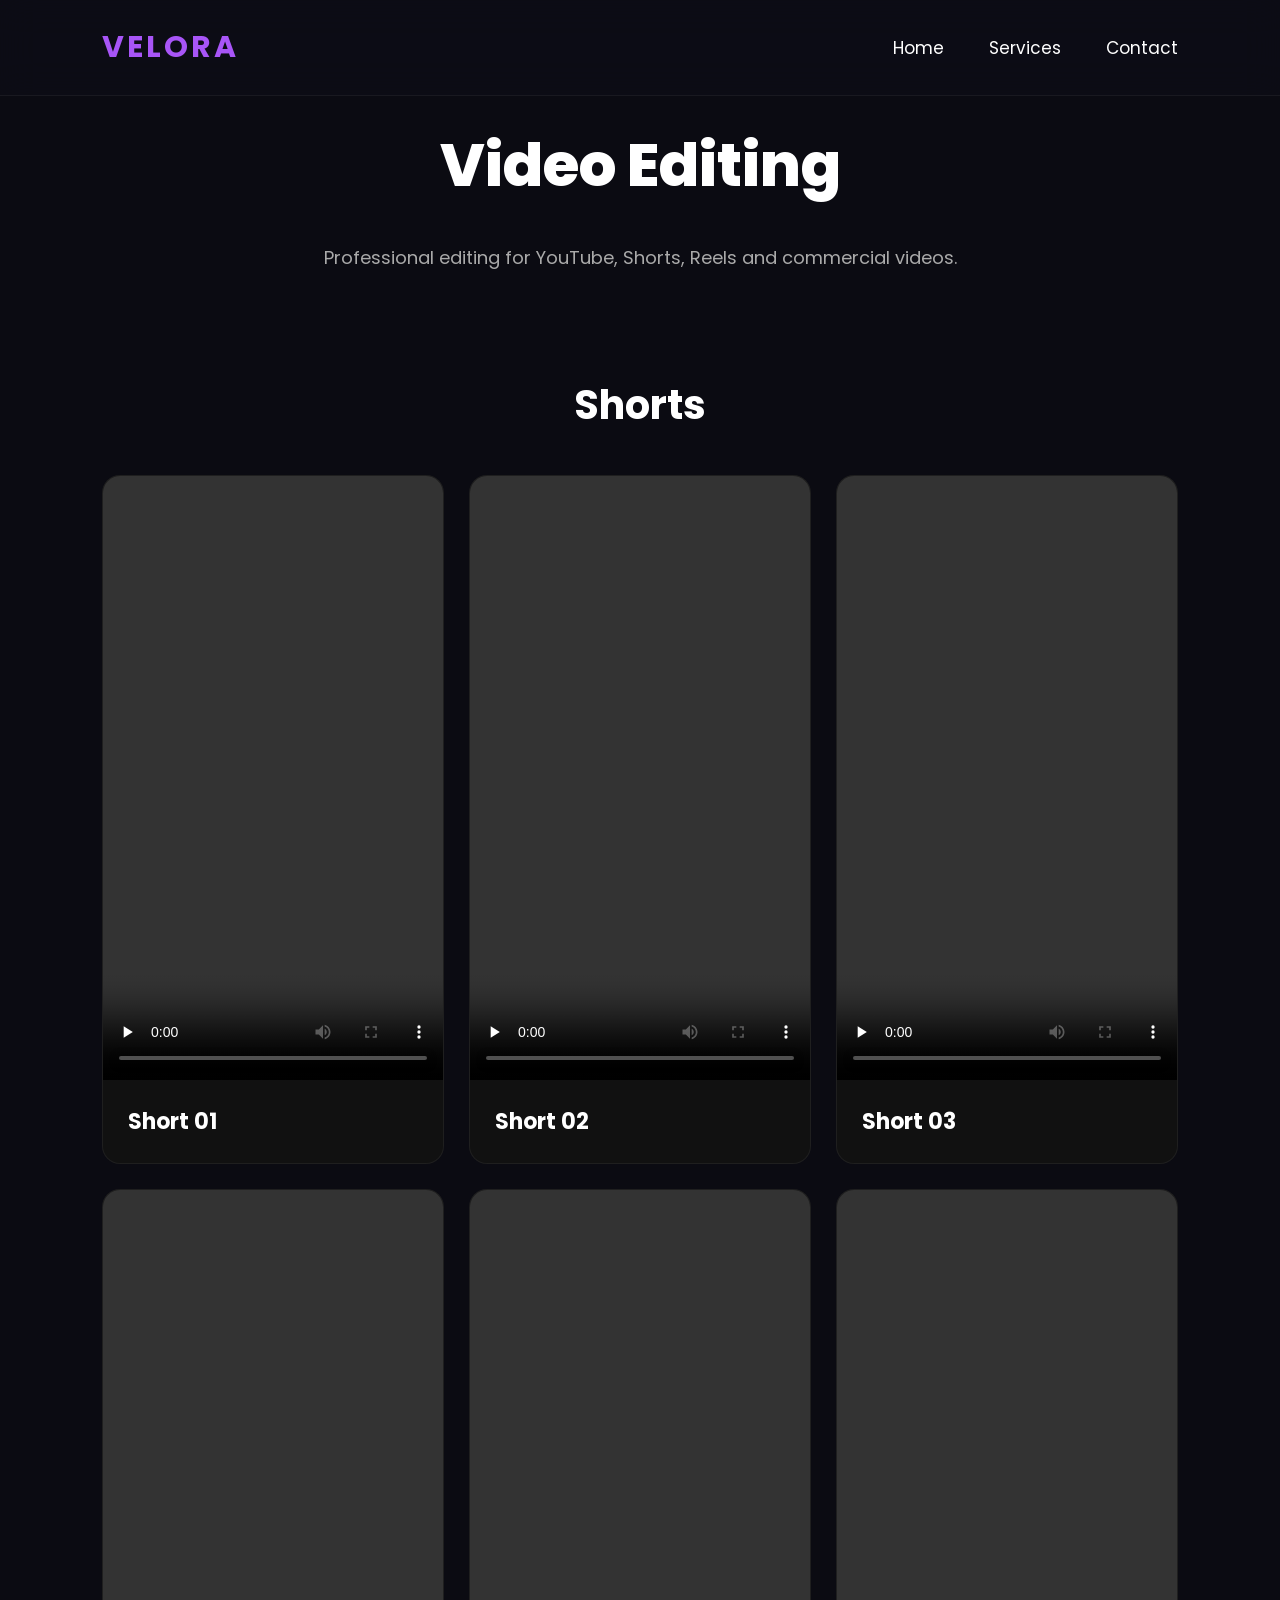
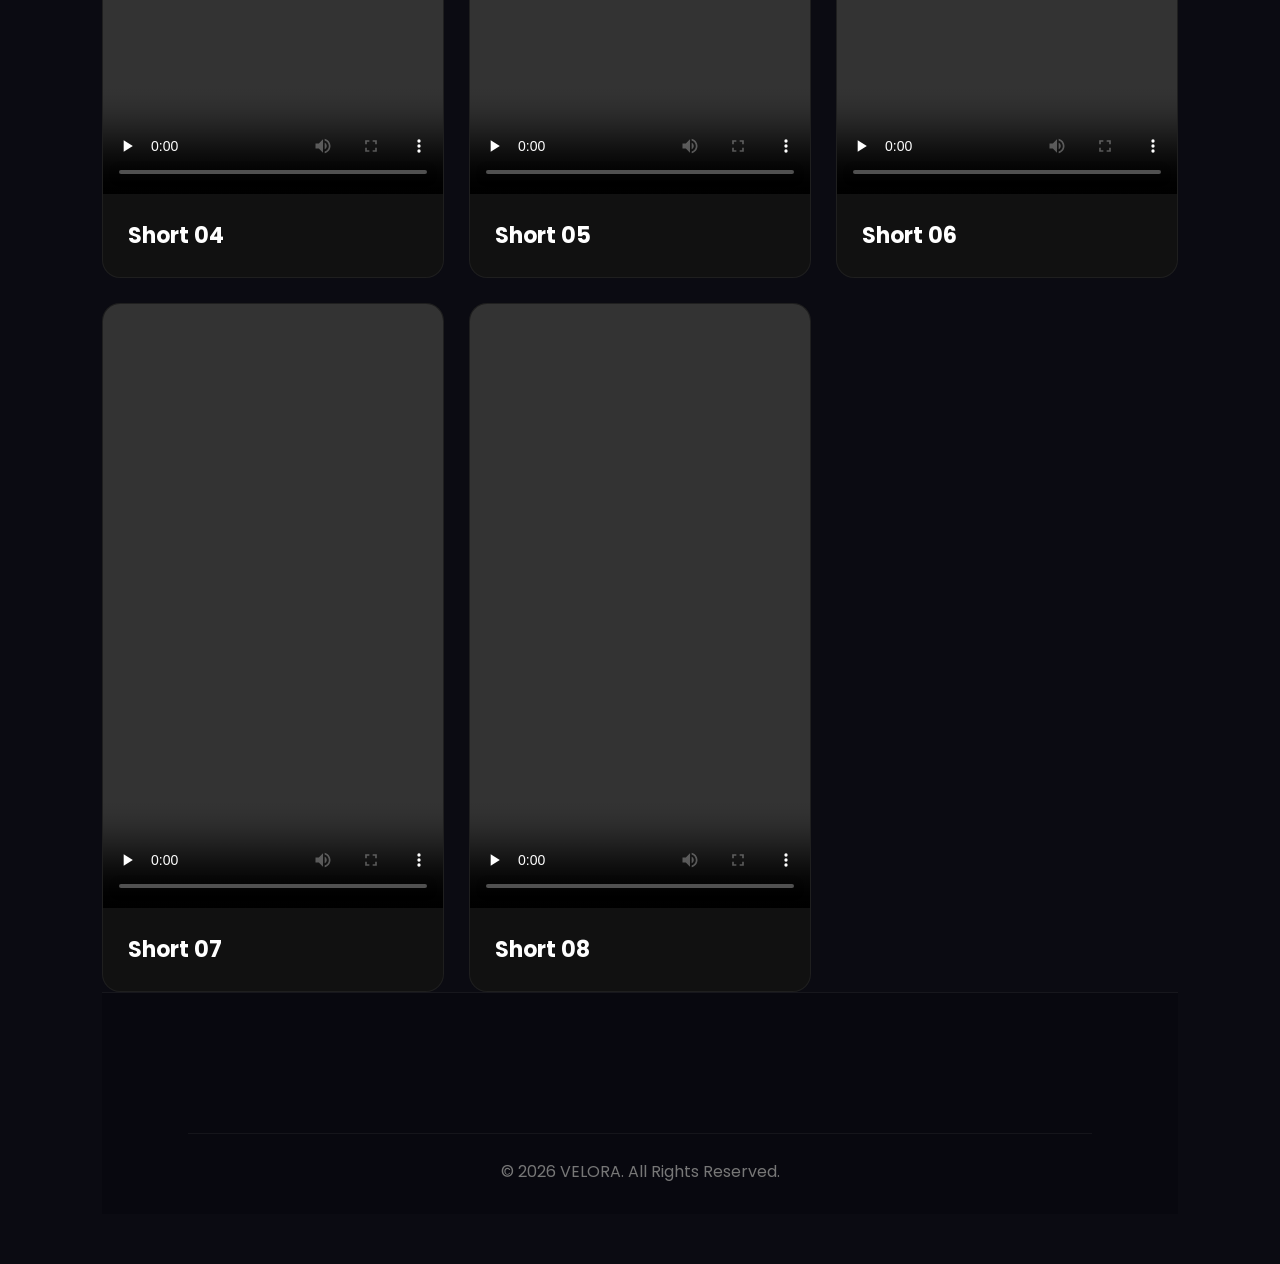
<file: video-editing.html>
<!DOCTYPE html>
<html lang="en">

<head>

<meta charset="UTF-8">
<meta name="viewport" content="width=device-width, initial-scale=1.0">

<title>VELORA | Video Editing</title>

<link rel="stylesheet" href="style.css">


<link rel="preconnect" href="https://fonts.googleapis.com">
<link rel="preconnect" href="https://fonts.gstatic.com" crossorigin>

<link href="https://fonts.googleapis.com/css2?family=Poppins:wght@300;400;500;600;700;800&display=swap" rel="stylesheet">


</head>


<body>



<nav>

<div class="logo">
VELORA
</div>


<ul>

<li>
<a href="index.html">
Home
</a>
</li>


<li>
<a href="index.html#services">
Services
</a>
</li>


<li>
<a href="index.html#contact">
Contact
</a>
</li>


</ul>

</nav>





<section class="service-page">



<div class="service-hero">


<h1>
Video Editing
</h1>


<p>
Professional editing for YouTube,
Shorts, Reels and commercial videos.
</p>


</div>






<section class="works">

    <h2>Shorts</h2>

    <div class="works-grid">

        <div class="work-card">
            <video controls preload="none" playsinline>
                <source src="https://res.cloudinary.com/meriwurg/video/upload/f_auto,q_auto,w_720/port_1_ijlo5i.mp4" type="video/mp4">
            </video>
            <h3>Short 01</h3>
        </div>

        <div class="work-card">
            <video controls preload="none" playsinline>
                <source src="https://res.cloudinary.com/meriwurg/video/upload/f_auto,q_auto,w_720/v1783672735/Velora_final_uxnbyb.mp4" type="video/mp4">
            </video>
            <h3>Short 02</h3>
        </div>

        <div class="work-card">
            <video controls preload="none" playsinline>
                <source src="https://res.cloudinary.com/meriwurg/video/upload/f_auto,q_auto,w_720/v1783672731/Port_2_pw1zwq.mp4" type="video/mp4">
            </video>
            <h3>Short 03</h3>
        </div>

        <div class="work-card">
            <video controls preload="none" playsinline>
                <source src="https://res.cloudinary.com/meriwurg/video/upload/f_auto,q_auto,w_720/v1783816962/port_3_lolily.mp4" type="video/mp4">
            </video>
            <h3>Short 04</h3>
        </div>

        <div class="work-card">
            <video controls preload="none" playsinline>
                <source src="https://res.cloudinary.com/meriwurg/video/upload/f_auto,q_auto,w_720/v1783885753/port_5_uiqgds.mp4" type="video/mp4">
            </video>
            <h3>Short 05</h3>
        </div>

        <div class="work-card">
            <video controls preload="none" playsinline>
                <source src="https://res.cloudinary.com/meriwurg/video/upload/f_auto,q_auto,w_720/v1784161691/vid_u7n763.mp4" type="video/mp4">
            </video>
            <h3>Short 06</h3>
        </div>

        <div class="work-card">
            <video controls preload="none" playsinline>
                <source src="https://res.cloudinary.com/meriwurg/video/upload/f_auto,q_auto,w_720/v1784161651/FINAL_i0706u.mp4" type="video/mp4">
            </video>
            <h3>Short 07</h3>
        </div>

<div class="work-card">
    <video controls preload="none" playsinline>
        <source src="https://res.cloudinary.com/meriwurg/video/upload/f_auto,q_auto,w_720/Generated_Audio_July_21_2026_-_1_53PM_ipmdr4.mp4" type="video/mp4">
    </video>
    <h3>Short 08</h3>
</div>

    </div>

</section>




<footer>


<div class="copyright">

© 2026 VELORA. All Rights Reserved.

</div>


</footer>





<script>

// ================= HIDE EMPTY VIDEO CARDS =================

// ================= HIDE EMPTY IMAGE CARDS =================

document.querySelectorAll(".design-card").forEach(card=>{

    const img = card.querySelector("img");

    if(!img) return;

    fetch(img.getAttribute("src"))

    .then(res=>{

        if(!res.ok){

            card.remove();

        }

    })

    .catch(()=>{

        card.remove();

    });

});




// ================= PAGE ANIMATION =================

window.addEventListener("load",()=>{

    document.body.classList.add("loaded");

});




// ================= FIX BACK BUTTON =================

window.addEventListener("pageshow",()=>{

    const loader = document.querySelector(".page-loader");

    if(loader){

        loader.classList.remove("active");

    }

});
document.querySelectorAll(".work-card video").forEach(video=>{

    video.addEventListener("loadedmetadata",()=>{

        const card = video.closest(".work-card");

        if(video.videoHeight > video.videoWidth){

            card.classList.add("portrait");

        }else{

            card.classList.add("landscape");

        }

    });

});

</script>

</body>

</html>
</file>
<file: style.css>
*{
margin:0;
padding:0;
box-sizing:border-box;
font-family:'Poppins',sans-serif;
}


a {
    text-decoration: none;

color: #ffffff;
}

html{
scroll-behavior:smooth;
}


body{

background:#0b0b12;
color:white;
overflow-x:hidden;

}


/*============== NAVBAR ==============*/


nav{

position:fixed;
top:0;
left:0;

width:100%;

display:flex;
justify-content:space-between;
align-items:center;

padding:25px 8%;

background:rgba(15,15,25,.55);

backdrop-filter:blur(18px);

border-bottom:1px solid rgba(255,255,255,.05);

z-index:1000;

}



.logo{

font-size:30px;
font-weight:700;

color:#A855F7;

letter-spacing:3px;

}



nav ul{

display:flex;
gap:45px;

list-style:none;

}



nav a{

color:white;
text-decoration:none;

font-size:17px;

transition:.3s;

}



nav a:hover{

color:#A855F7;

}



/*============== HERO ==============*/


.hero{

height:100vh;

display:flex;

flex-direction:column;

justify-content:center;

align-items:center;

text-align:center;

position:relative;

overflow:hidden;

}



.hero h1{

font-size:85px;

line-height:95px;

font-weight:800;

z-index:2;

}



.hero p{

width:650px;

margin-top:30px;

font-size:20px;

line-height:35px;

color:#b8b8c8;

z-index:2;

}



.buttons{

display:flex;

gap:20px;

margin-top:45px;

z-index:2;

}



button{

font-size:17px;

cursor:pointer;

}



.primary,
.secondary{

width:200px;

height:60px;

border-radius:50px;

transition:.35s;

}



.primary{

border:none;

background:#8B5CF6;

color:white;

}



.primary:hover{

transform:translateY(-6px);

box-shadow:0 0 35px #8B5CF6;

}



.secondary{

background:transparent;

border:2px solid #8B5CF6;

color:white;

}



.secondary:hover{

background:#8B5CF6;

}



/*============== GLOW ==============*/


.glow{

position:absolute;

width:700px;

height:700px;

background:#8B5CF6;

filter:blur(220px);

opacity:.28;

border-radius:50%;

}



/*============== SECTIONS ==============*/


.services,
.features,
.process{

padding:120px 8%;

}



h2{

font-size:55px;

text-align:center;

margin-bottom:60px;

}



/*============== SERVICES ==============*/


.cards{

display:grid;

grid-template-columns:repeat(3,1fr);

gap:35px;

}



.card{

min-height:420px;

background:#151521;

padding:45px 35px;

border-radius:28px;

border:1px solid rgba(255,255,255,.06);

text-decoration:none;

color:white;

display:flex;

flex-direction:column;

justify-content:center;

align-items:center;

text-align:center;

position:relative;

overflow:hidden;

transition:.4s;

}



.card:hover{

transform:translateY(-12px);

border-color:#A855F7;

box-shadow:0 0 35px rgba(168,85,247,.25);

}



.icon svg{

width:65px;

height:65px;

stroke:#A855F7;

margin-bottom:30px;

}



.card h3{

font-size:28px;

margin-bottom:20px;

}



.card p{

color:#b8b8c8;

line-height:30px;

}



.card span{

margin-top:25px;

color:#A855F7;

}





/*============== FEATURES ==============*/


.features-text{

text-align:center;

color:#b8b8c8;

font-size:18px;

margin-top:-35px;

margin-bottom:70px;

}



.features-grid{

display:grid;

grid-template-columns:repeat(2,1fr);

gap:30px;

}



.feature-box{

background:#151521;

padding:40px;

border-radius:22px;

border:1px solid rgba(255,255,255,.06);

transition:.4s;

}



.feature-box:hover{

transform:translateY(-10px);

border-color:#A855F7;

}



.feature-box svg{

width:50px;

height:50px;

stroke:#A855F7;

margin-bottom:20px;

}



.feature-box p,
.step p{

color:#b8b8c8;

line-height:30px;

}



/*============== PROCESS ==============*/


.process-text{

text-align:center;

color:#b8b8c8;

margin-top:-35px;

margin-bottom:70px;

}



.process-container{

display:grid;

grid-template-columns:repeat(3,1fr);

gap:35px;

}



.step{

background:#151521;

padding:45px;

border-radius:25px;

border:1px solid rgba(255,255,255,.06);

transition:.4s;

}



.step:hover{

transform:translateY(-12px);

border-color:#A855F7;

box-shadow:0 0 35px rgba(168,85,247,.2);

}



.number{

font-size:70px;

font-weight:800;

color:#A855F7;

opacity:.2;

}



.step h3{

font-size:28px;

margin:20px 0;

}




/*============== FOOTER ==============*/


footer{

padding:80px 8% 30px;

background:#08080f;

border-top:1px solid rgba(255,255,255,.06);

}



.footer-container{

display:grid;

grid-template-columns:2fr 1fr 1fr;

gap:50px;

}



.footer-brand h2{

text-align:left;

color:#A855F7;

font-size:35px;

}



.footer-brand p{

color:#b8b8c8;

line-height:30px;

max-width:350px;

}



footer h3{

margin-bottom:20px;

}



.footer-links,
.footer-social{

display:flex;

flex-direction:column;

gap:15px;

}



footer a{

color:#b8b8c8;

text-decoration:none;

transition:.3s;

}



footer a:hover{

color:#A855F7;

}



.copyright{

text-align:center;

margin-top:60px;

padding-top:25px;

border-top:1px solid rgba(255,255,255,.05);

color:#777;

}



/*============== LOADER ==============*/


.loader{

position:fixed;

inset:0;

background:#0b0b12;

display:flex;

justify-content:center;

align-items:center;

z-index:9999;

animation:loaderHide 1s forwards;

animation-delay:2s;

}



.loader-logo{

font-size:60px;

font-weight:800;

letter-spacing:5px;

color:#A855F7;

animation:pulse 1s infinite;

}



@keyframes pulse{

50%{

opacity:.4;

transform:scale(1.1);

}

}



@keyframes loaderHide{

to{

opacity:0;

visibility:hidden;

}

}




/*============== CURSOR ==============*/




/*============== REVEAL ==============*/


.reveal{

opacity:0;

transform:translateY(60px);

transition:1s ease;

}



.reveal.active{

opacity:1;

transform:translateY(0);

}




/*============== MOBILE ==============*/


@media(max-width:900px){


.hero h1{

font-size:50px;

line-height:60px;

}



.hero p{

width:90%;

}



nav ul{

display:none;

}



.cards,
.process-container{

grid-template-columns:1fr;

}



.features-grid{

grid-template-columns:1fr;

}



.footer-container{

grid-template-columns:1fr;

}


}
/*============== ABOUT ==============*/


.about{

padding:120px 8%;

}



.about-container{

display:grid;

grid-template-columns:1fr 1fr;

gap:70px;

align-items:center;

}



.about-text h2{

font-size:55px;

margin-bottom:30px;

text-align:left;

}



.about-text p{

color:#b8b8c8;

line-height:32px;

font-size:18px;

margin-bottom:20px;

}



.about-stats{

display:flex;

gap:50px;

margin-top:45px;

}



.about-stats h3{

font-size:40px;

color:#A855F7;

}



.about-stats span{

color:#b8b8c8;

}





.about-box{

height:350px;

background:#151521;

border-radius:30px;

display:flex;

flex-direction:column;

justify-content:center;

padding:45px;

position:relative;

overflow:hidden;

border:1px solid rgba(255,255,255,.06);

}



.about-box h3{

font-size:35px;

margin-bottom:20px;

z-index:2;

}



.about-box p{

color:#b8b8c8;

line-height:30px;

z-index:2;

}



.about-glow{

position:absolute;

width:300px;

height:300px;

background:#A855F7;

filter:blur(120px);

opacity:.25;

right:-100px;

top:-100px;

}



@media(max-width:900px){


.about-container{

grid-template-columns:1fr;

}


.about-text h2{

text-align:center;

}


.about-stats{

justify-content:center;

gap:25px;

}


}
/* SERVICE PAGES */


.service-page{

padding:160px 8% 80px;

}


.service-hero{

text-align:center;

max-width:800px;

margin:auto;

}



.service-hero h1{

font-size:75px;

font-weight:800;

}



.service-hero p{

color:#b8b8c8;

font-size:20px;

line-height:35px;

margin-top:30px;

}



.works{

margin-top:100px;

}



.works h2{

text-align:center;

}



.works-grid{

display:grid;

grid-template-columns:repeat(3,1fr);

gap:30px;

}



.work-card{

background:#151521;

border-radius:25px;

overflow:hidden;

border:1px solid rgba(255,255,255,.06);

transition:.4s;

}



.work-card:hover{

transform:translateY(-10px);

border-color:#A855F7;

}



.work-card video{

aspect-ratio:9 / 16;
width:100%;
object-fit:cover;

}



.work-card h3{

padding:25px;

font-size:22px;

}



@media(max-width:900px){

.service-hero h1{

font-size:45px;

}


.works-grid{

grid-template-columns:1fr;

}

}
.page-loader{

position:fixed;
inset:0;
background:#050505;
display:flex;
flex-direction:column;
justify-content:center;
align-items:center;
z-index:9999;

opacity:0;
pointer-events:none;
transition:.4s;

}


.page-loader.active{

opacity:1;
pointer-events:all;

}


.loader-logo{

font-size:45px;
font-weight:800;
letter-spacing:5px;
color:white;
animation:pulse 1s infinite;

}


.loader-bar{

width:200px;
height:4px;
background:#222;
margin-top:30px;
overflow:hidden;
border-radius:10px;

}


.loader-bar div{

height:100%;
width:0;
background:white;
animation:load 1.2s forwards;

}



@keyframes load{

from{
width:0;
}

to{
width:100%;
}

}



@keyframes pulse{

50%{
opacity:.4;
}

}
.service-page{
    padding:120px 8% 50px;
}


.service-hero{
    text-align:center;
    margin-bottom:70px;
}


.service-hero h1{
    font-size:60px;
    font-weight:800;
    margin-bottom:20px;
}


.service-hero p{
    color:#aaa;
    font-size:18px;
}



.works h2{

font-size:40px;
margin-bottom:40px;

}


.works-grid{
    display:grid;
    grid-template-columns:repeat(auto-fit,minmax(300px,1fr));
    gap:25px;
}

.work-card{
    background:#111;
    border-radius:18px;
    overflow:hidden;
}

.work-card video{
    width:100%;
    display:block;
    object-fit:cover;
}

.work-card.portrait{
    max-width:380px;
    justify-self:center;
}

.work-card.landscape{
    grid-column:span 2;
}

.work-card.landscape video{
    aspect-ratio:16/9;
}

.work-card.portrait video{
    aspect-ratio:9/16;
}

/* Mobile */

@media(max-width:768px){


.service-page{

padding:100px 5% 40px;

}


.service-hero h1{

font-size:38px;

}


.works h2{

font-size:30px;

}


.work-card video{

height:330px;

}


}
.design-card{

background:#111;
border:1px solid #222;
border-radius:25px;
padding:15px;
overflow:hidden;
transition:.4s;

}


.design-card:hover{

transform:translateY(-10px) scale(1.03);

}


.design-card img{

width:100%;
aspect-ratio:16/9;
object-fit:cover;
border-radius:18px;

}


.design-card h3{

text-align:center;
margin-top:15px;

}
.page-content{
    opacity:0;
    transform:translateY(30px);
}

.page-content.loaded{
    animation:pageFade .8s ease forwards;
}

@keyframes pageFade{
    from{
        opacity:0;
        transform:translateY(30px);
    }
    to{
        opacity:1;
        transform:translateY(0);
    }
}
/* ================= PAGE ENTER ================= */

.service-hero,
.works,
.work-card,
.design-card{

opacity:0;
transform:translateY(40px);

}

body.loaded .service-hero{

animation:fadeUp .8s ease forwards;

}

body.loaded .works{

animation:fadeUp .8s ease .2s forwards;

}

body.loaded .work-card:nth-child(1),
body.loaded .design-card:nth-child(1){

animation:fadeUp .6s ease .35s forwards;

}

body.loaded .work-card:nth-child(2),
body.loaded .design-card:nth-child(2){

animation:fadeUp .6s ease .5s forwards;

}

body.loaded .work-card:nth-child(3),
body.loaded .design-card:nth-child(3){

animation:fadeUp .6s ease .65s forwards;

}

body.loaded .work-card:nth-child(4),
body.loaded .design-card:nth-child(4){

animation:fadeUp .6s ease .8s forwards;

}

body.loaded .work-card:nth-child(5),
body.loaded .design-card:nth-child(5){

animation:fadeUp .6s ease .95s forwards;

}

body.loaded .work-card:nth-child(6){
    animation: fadeUp .6s 1.2s forwards;
}

body.loaded .work-card:nth-child(7){
    animation: fadeUp .6s 1.4s forwards;
}
body.loaded .work-card:nth-child(8){
    animation: fadeUp .6s 1.6s forwards;
}
@keyframes fadeUp{

from{

opacity:0;
transform:translateY(40px);

}

to{

opacity:1;
transform:translateY(0);

}

}


.reviews{
    padding:100px 8%;
    display:flex;
    justify-content:center;
}

.review-card{
    max-width:520px;
    width:100%;
    background:#111;
    border:1px solid rgba(255,255,255,.08);
    border-radius:20px;
    padding:35px;
}

.client-name{
    font-size:28px;
    color:#fff;
    margin-bottom:20px;
}

.review-text{
    color:#ddd;
    font-size:17px;
    line-height:1.8;
    margin-bottom:30px;
}

.instagram-btn{
    display:inline-flex;
    align-items:center;
    gap:10px;
    padding:12px 22px;
    border-radius:12px;
    background:#7c7cff;
    color:#fff;
    text-decoration:none;
    font-weight:600;
    transition:.3s;
}

.instagram-btn svg{
    width:20px;
    height:20px;
}

.instagram-btn:hover{
    background:#5f5fff;
    transform:translateY(-2px);
}
</file>
